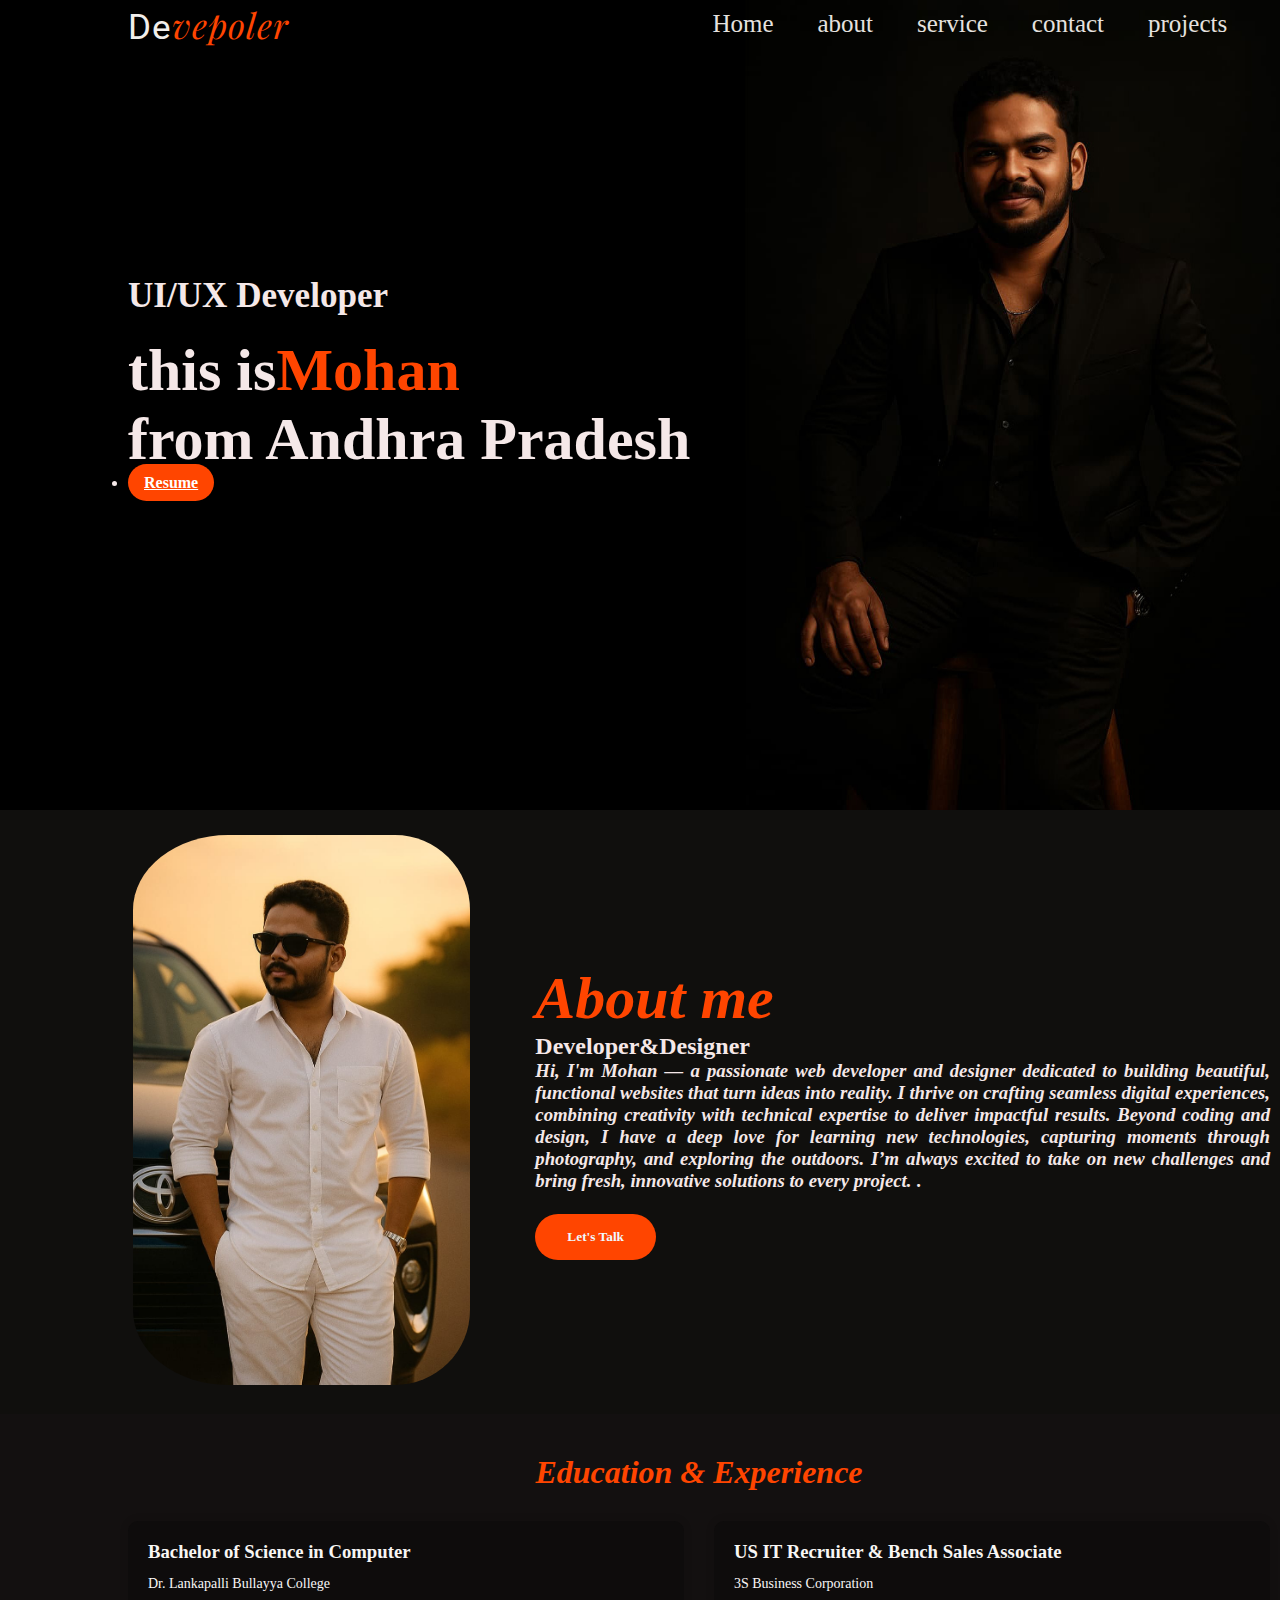
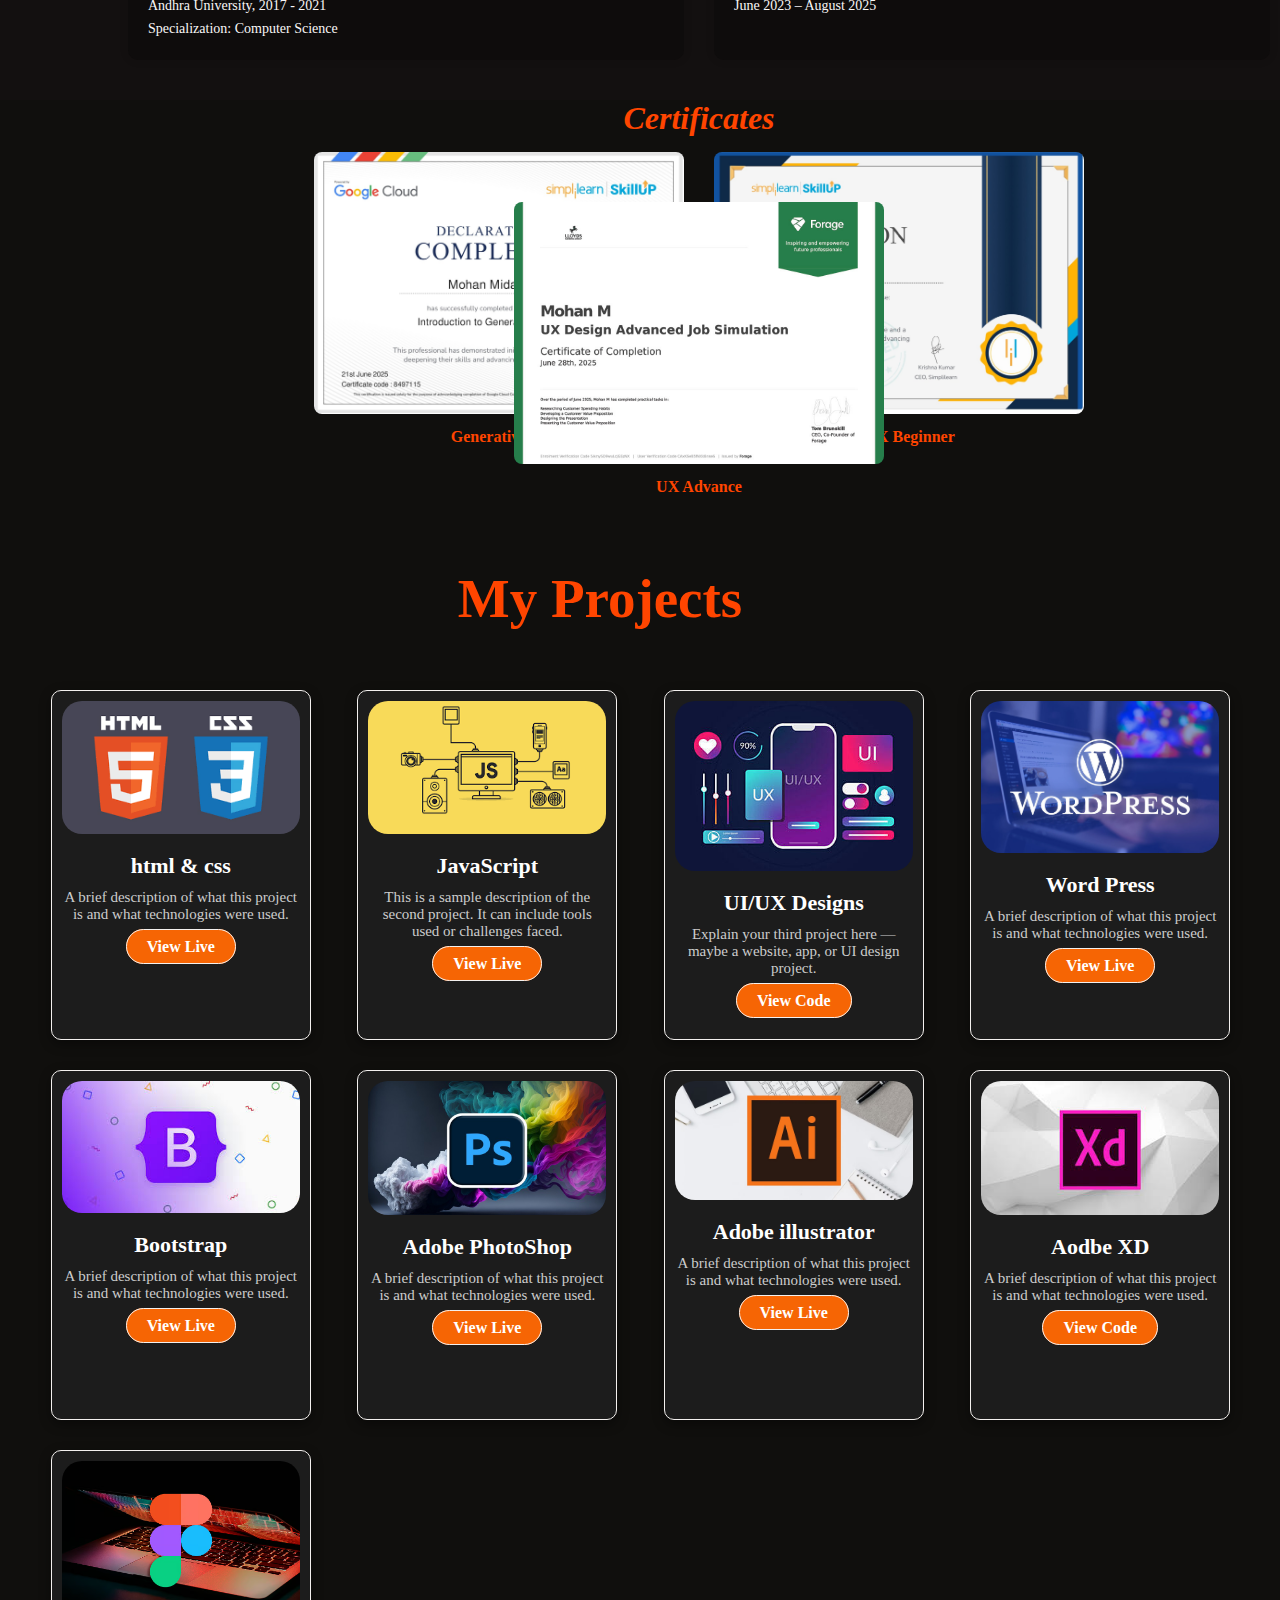
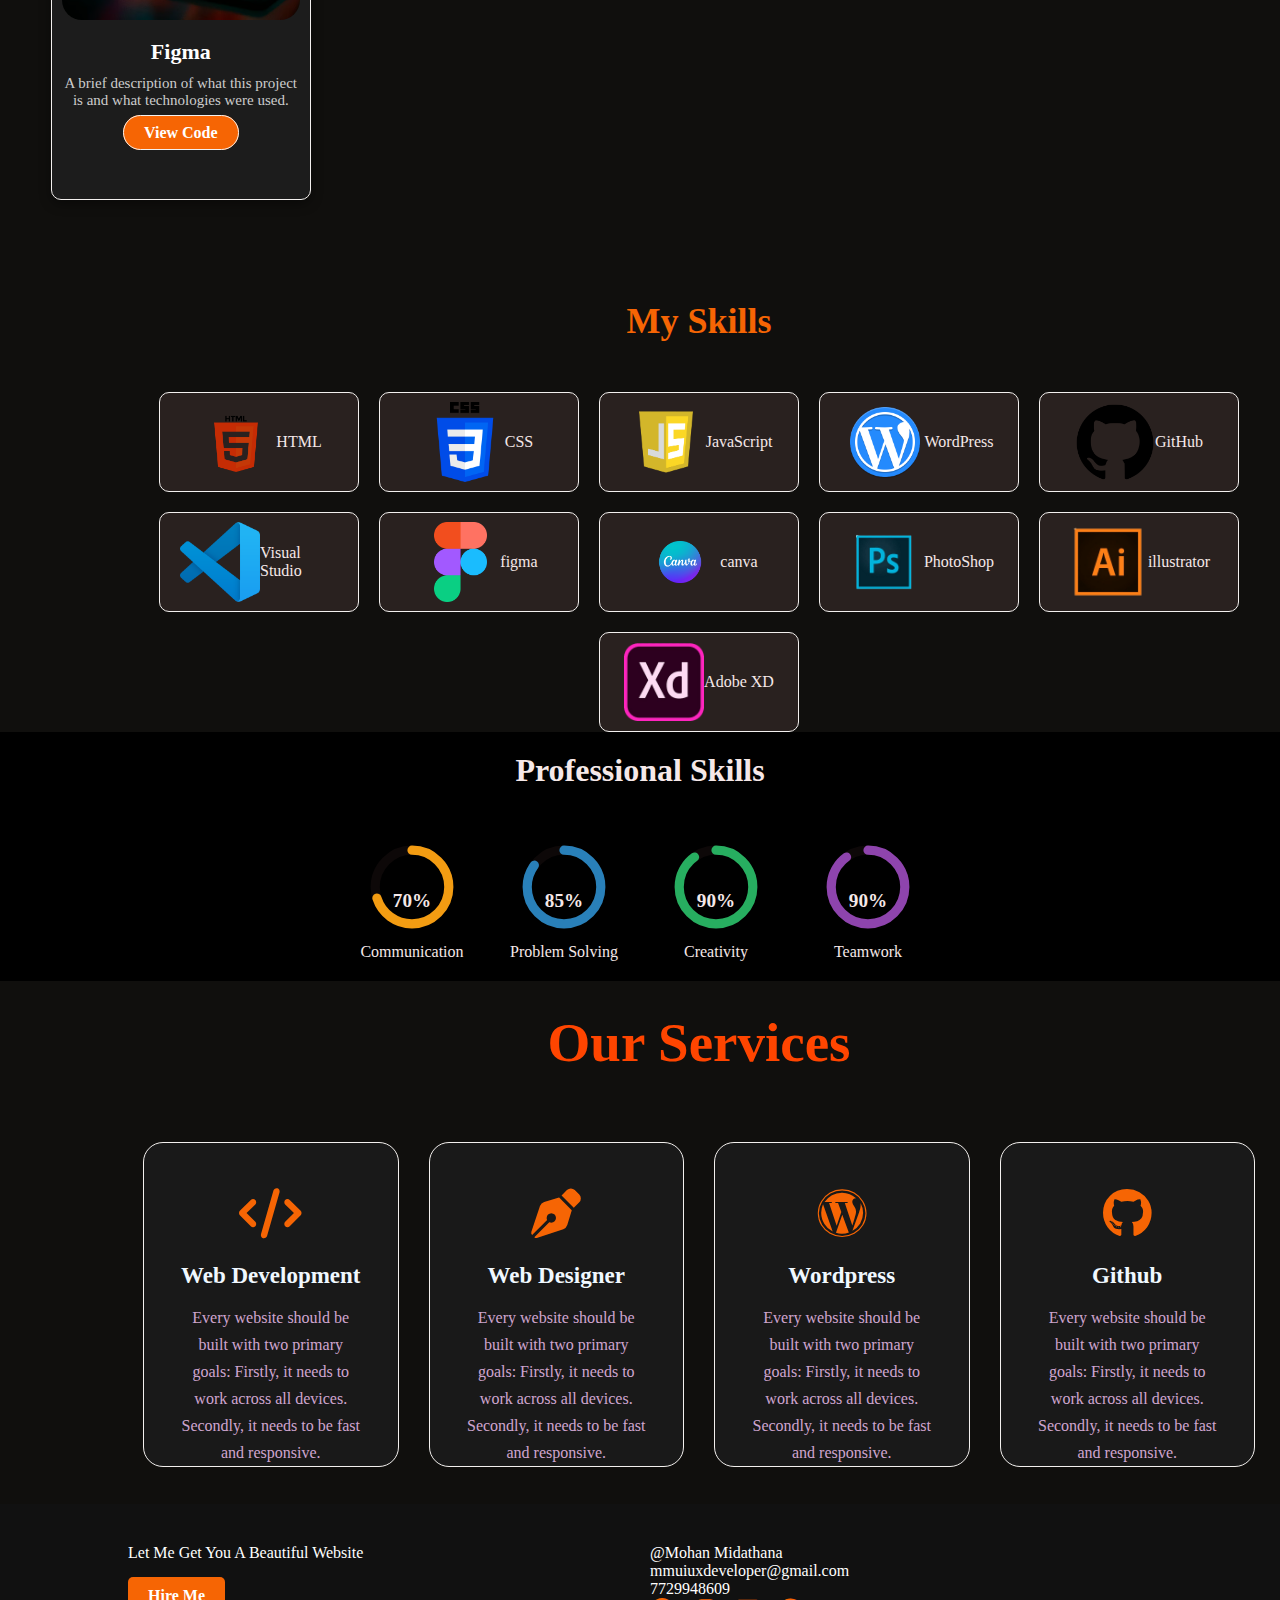
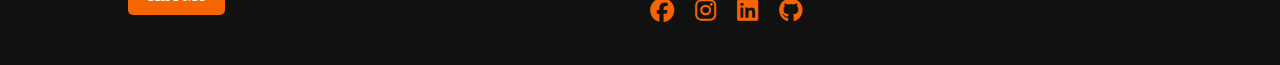
<file: index.html>
<!DOCTYPE html>


<html lang="en">
<head>
    <meta charset="UTF-8">
    <meta name="viewport" content="width=device-width, initial-scale=1.0">
    <title><Midathana class="Portfolio"></Midathana></title>
    <link rel="stylesheet" href="midathana (2).css">
    <script src="java.js"></script>
    <link 
</head>
<body>
    <div id="header">
        <div class="container">
            <nav>
             <div class="logo">
              De<span class="highlight">vepoler</span>
            </div>

            <ul>
                
                <li><a href="#">Home</a></li>
                <li><a href="#about">about</a></li>
                <li><a href="#service">service</a></li>
                <li><a href="#contact">contact</a></li>
                <li><a href="#projects">projects</a></li>
                
                
            </ul>
            </nav>
            <div class="header-text">
                <h3> UI/UX Developer</h3>
                <h1>this is<span>Mohan</span><br> from Andhra Pradesh</h1></div>
                <li><a href="Mohan..uiux.pdf" class="resume-btn" target="_blank">Resume</a></li>
            </div>
        </div>
    </div>
    <!---------about------->
    <div id="about"> 
        <div class="container">
            <div class="row">
                
                <!-- Left side: Image -->
                <div class="about-col-1">
                    <img src="mohan9.jpg.jpg" alt="Mohan" />
                </div>
    
                <!-- Right side: Text -->
                <div class="about-col-2">
                    
                    <h1 class="sub-title" style="color: orangered;" > <em> About me</em></h1>
                    <h2>Developer<span>&Designer</span></h2>
                    <h3  style="color: #eeece8(0, 17%, 98%)" ><em>Hi, I'm Mohan — a passionate web developer and designer dedicated to building beautiful, functional websites that turn ideas into reality.
                        I thrive on crafting seamless digital experiences, combining creativity with technical expertise to deliver impactful results.
                        
                        Beyond coding and design, I have a deep love for learning new technologies, capturing moments through photography, and exploring the outdoors.
                        I’m always excited to take on new challenges and bring fresh, innovative solutions to every project.</em> .</span>
                       
                       <br><br> <button type="button">Let's Talk</button>
                    </h3>
                

                </div>
    
            </div>
        </div>
    </div>
    
  <section id="education-experience" class="edu-exp-section">
  <div class="container">
    <h1 style="color: orangered;"><em>Education & Experience</em></h1>
    <div class="edu-exp-grid">
      <!-- Education Column -->
      <div class="education-card">
        <h3>Bachelor of Science in Computer</h3>
        <p>Dr. Lankapalli Bullayya College<br>
           Andhra University, 2017 - 2021</p>
        <p>Specialization: Computer Science</p>
      </div>

      <!-- Experience Column -->
      <div class="experience-card">
        <h3>US IT Recruiter & Bench Sales Associate</h3>
        <p>3S Business Corporation<br>
           June 2023 – August 2025</p>
      </div>
    </div>
  </div>
</section>

<section id="certificates" class="certificates-section">
    <div class="container">
        <h1><em>Certificates</em></h1>
        <div class="certificates-grid">
            <div class="certificate-card">
                <img src="google.jpeg" alt="Certificate 1">
                <p style="color: orangered;">Generative AI</p>
            </div>
            <div class="certificate-card">
                <img src="uiuxb.jpg.jpeg" alt="Certificate 2">
                <p style="color: orangered;">UI/UX Beginner</p>
            </div>
             <div class="certificate-card">
                <img src="UX ADVANCE.jpg" alt="Certificate 2">
                <p style="color: orangered;">UX Advance</p>
            </div>
            
           
        </div>
    </div>
</section>

   <section id="projects" class="project-grid">
            <div  class="title">
                <h2>My Projects</h2>
            </div>
            <div class="project-card">
                <img src="mhc.jpg" >
                <h3>html & css</h3>
                <p>A brief description of what this project is and what technologies were used.</p>
                <!-- <a onclick="newwindow('index1.html')">View Code</a> -->
                 <a href="index1.html" target="_blank">View Live</a>
            </div>
            <div class="project-card">
                <img src="mjs.jpg" alt="JavaScript">
                <h3>JavaScript</h3>
                <p>This is a sample description of the second project. It can include tools used or challenges faced.</p>
           <!-- <a onclick="newwindow('indexjs.html')">View Code</a> -->
                <a href="indexjs.html" target="_blank">View Live</a>
            </div>
            <div class="project-card">
                <img src="uiux.jpg" alt="UI/UX Designs">
                <h3>UI/UX Designs</h3>
                <p>Explain your third project here — maybe a website, app, or UI design project.</p>
                <a href="https://github.com/yourusername/project" target="_blank">View Code</a>
            </div>
             <div class="project-card">
                <img src="mwp.jpg.jpg" alt="Word Press" >
                <h3>Word Press</h3>
                <p>A brief description of what this project is and what technologies were used.</p>
               <a href="index2.html" target="_blank">View Live</a>
            </div>
             <div class="project-card">
                <img src="boot.jpg" alt="Bootstrap" >
                <h3>Bootstrap</h3>
                <p>A brief description of what this project is and what technologies were used.</p>
                <!-- <a onclick="newwindow('index2.html')">View Code</a> -->
                 <a href="indexboot.html" target="_blank">View Live</a>
                   
            </div>
             <div class="project-card">
                <img src="APS.JPG" alt="Adobe PhotoShop" >
                <h3>Adobe PhotoShop</h3>
                <p>A brief description of what this project is and what technologies were used.</p>
              <a href="indexjs.html" target="_blank">View Live</a>
            </div>
             <div class="project-card">
                <img src="AAI.JPG" alt="Adobe illustrator" >
                <h3>Adobe illustrator</h3>
                <p>A brief description of what this project is and what technologies were used.</p>
                <!-- <a onclick="newwindow('index2.html')">View Code</a> -->
                 <a href="Portfolio/Adobe Ai.jpg.png" target="_blank">View Live</a>
            </div>
             <div class="project-card">
                <img src="AXD.JPG" alt="Adobe XD" >
                <h3>Aodbe XD</h3>
                <p>A brief description of what this project is and what technologies were used.</p>
                <a onclick="newwindow('index2.html')">View Code</a>
            </div>
             <div class="project-card">
                <img src="FIGMA.jpg" alt="figma" >
                <h3>Figma</h3>
                <p>A brief description of what this project is and what technologies were used.</p>
                <a onclick="newwindow('index2.html')">View Code</a>
            </div>

</section>


<section id="skills" class="skills-section">
    <div class="container">
        <h2>My Skills</h2>
        <div class="cells">
             
            <div class="cell">

             <img src="mh.jpg" alt="HTML">
            <p>HTML</p>
            </div>
            <div class="cell">
                <img src="mc.jpg" alt="CSS">
                <p>CSS</p>
            </div>
            <div class="cell">
                <img src="mj.jpg" alt="JavaScript">
                <p>JavaScript</p>
            </div>
            <div class="cell">
                <img src="mw.jpg" alt="WordPress">
                <p>WordPress</p>
            </div>
            <div class="cell">
                <img src="mg.jpg" alt="GitHub">
                <p>GitHub</p>
            </div>
            <div class="cell">
                <img src="mv.jpg" alt="Visual Studio">
                <p>Visual Studio</p>
            </div>
             <div class="cell">
                <img src="mf.jpg" alt="figma">
                <p>figma</p>
            </div>
             <div class="cell">
                <img src="mcn.jpg" alt="canva">
                <p>canva</p>
            </div>
            <div class="cell">
                <img src="Aodbe Ps.jpg.png" alt="canva">
                <p>PhotoShop</p>
            </div>
            <div class="cell">
                <img src="Adobe Ai.jpg.png" alt="canva">
                <p>illustrator</p>
            </div>
            <div class="cell">
                <img src="Adobe xd.jpg.png" alt="canva">
                <p>Adobe XD</p>
            </div>
        </div>
    </div>
</section>
<section>
    <div class="container1">
        <h1 class="heading">Professional Skills</h1>

        <div class="radial-bars">
            <svg viewBox="0 0 100 100">
                <circle class="progress-bar" cx="50" cy="50" r="40" />
                <circle class="path communication" cx="50" cy="50" r="40" />
            </svg>
            <div class="percentage">70%</div>
            <div class="text">Communication</div>
        </div>

        <div class="radial-bars">
            <svg viewBox="0 0 100 100">
                <circle class="progress-bar" cx="50" cy="50" r="40" />
                <circle class="path problem-solving" cx="50" cy="50" r="40" />
            </svg>
            <div class="percentage">85%</div>
            <div class="text">Problem Solving</div>
        </div>

        <div class="radial-bars">
            <svg viewBox="0 0 100 100">
                <circle class="progress-bar" cx="50" cy="50" r="40" />
                <circle class="path creativity" cx="50" cy="50" r="40" />
            </svg>
            <div class="percentage">90%</div>
            <div class="text">Creativity</div>
        </div>

        <div class="radial-bars">
            <svg viewBox="0 0 100 100">
                <circle class="progress-bar" cx="50" cy="50" r="40" />
                <circle class="path teamwork" cx="50" cy="50" r="40" />
            </svg>
            <div class="percentage">90%</div>
            <div class="text">Teamwork</div>
        </div>
    </div>
</section>

    <div id="service">
        <div class="container">
        <div class="title">
            <h2>Our Services</h2>
        </div>
        <link rel="stylesheet" href="https://cdnjs.cloudflare.com/ajax/libs/font-awesome/6.5.0/css/all.min.css">

        <div class="box">
            <div class="card">
                <i class="fa-solid fa-code"></i>
                <h4>Web Development</h4>
                <div class="pra">
                    <p>
                        Every website should be built with two primary goals: 
                        Firstly, it needs to work across all devices. 
                        Secondly, it needs to be fast and responsive.
                    </p>
                    <p style="text-align: center;">
                        <a class="button" href="#">Read More</a>
                    </p>
                </div>
            </div>
            <div class="card">
                <i class="fa-solid fa-pen-nib"></i>
                <h4>Web Designer</h4>
                <div class="pra">
                    <p>
                        Every website should be built with two primary goals: 
                        Firstly, it needs to work across all devices. 
                        Secondly, it needs to be fast and responsive.
                    </p>
                    <p style="text-align: center;">
                        <a class="button" href="#">Read More</a>
                    </p>
                </div>
            </div>
            <div class="card">
                <i class="fa-brands fa-wordpress"></i>
                <h4>Wordpress</h4>
                <div class="pra">
                    <p>
                        Every website should be built with two primary goals: 
                        Firstly, it needs to work across all devices. 
                        Secondly, it needs to be fast and responsive.
                    </p>
                    <p style="text-align: center;">
                        <a class="button" href="#">Read More</a>
                    </p>
                </div>
            </div>  
             <div class="card">
                <i class="fa-brands fa-github"></i>
                <h4>Github</h4>
                <div class="pra">
                    <p>
                        Every website should be built with two primary goals: 
                        Firstly, it needs to work across all devices. 
                        Secondly, it needs to be fast and responsive.
                    </p>
                    <p style="text-align: center;">
                        <a class="button" href="#">Read More</a>
                    </p>
                </div>
            </div> 

        </div>
          
    </div>
    

    
                          
<link rel="stylesheet" href="https://cdnjs.cloudflare.com/ajax/libs/font-awesome/6.5.0/css/all.min.css">


   <div class="contact-footer-container">
  <!-- Contact Section -->
  <div class="contact-box">
    <p>Let Me Get You A Beautiful Website</p>
    <a href="#contact" class="button">Hire Me</a>
  </div>

  <!-- Footer Section -->
  <div class="footer-box">
    <p>
      @Mohan Midathana<br>
      mmuiuxdeveloper@gmail.com<br>
      7729948609
    </p>

    <div class="social">
      <a href="https://facebook.com" target="_blank">
        <i class="fa-brands fa-facebook"></i>
      </a>
      <a href="https://instagram.com" target="_blank">
        <i class="fa-brands fa-instagram"></i>
      </a>
      <a href="https://linkedin.com" target="_blank">
        <i class="fa-brands fa-linkedin"></i>
      </a>
      <a href="https://github.com/Mohanuiuxdeveloper" target="_blank">
        <i class="fa-brands fa-github"></i>
      </a>
    </div>
  </div>
</div>

    </footer>
</body>
</html>
</file>
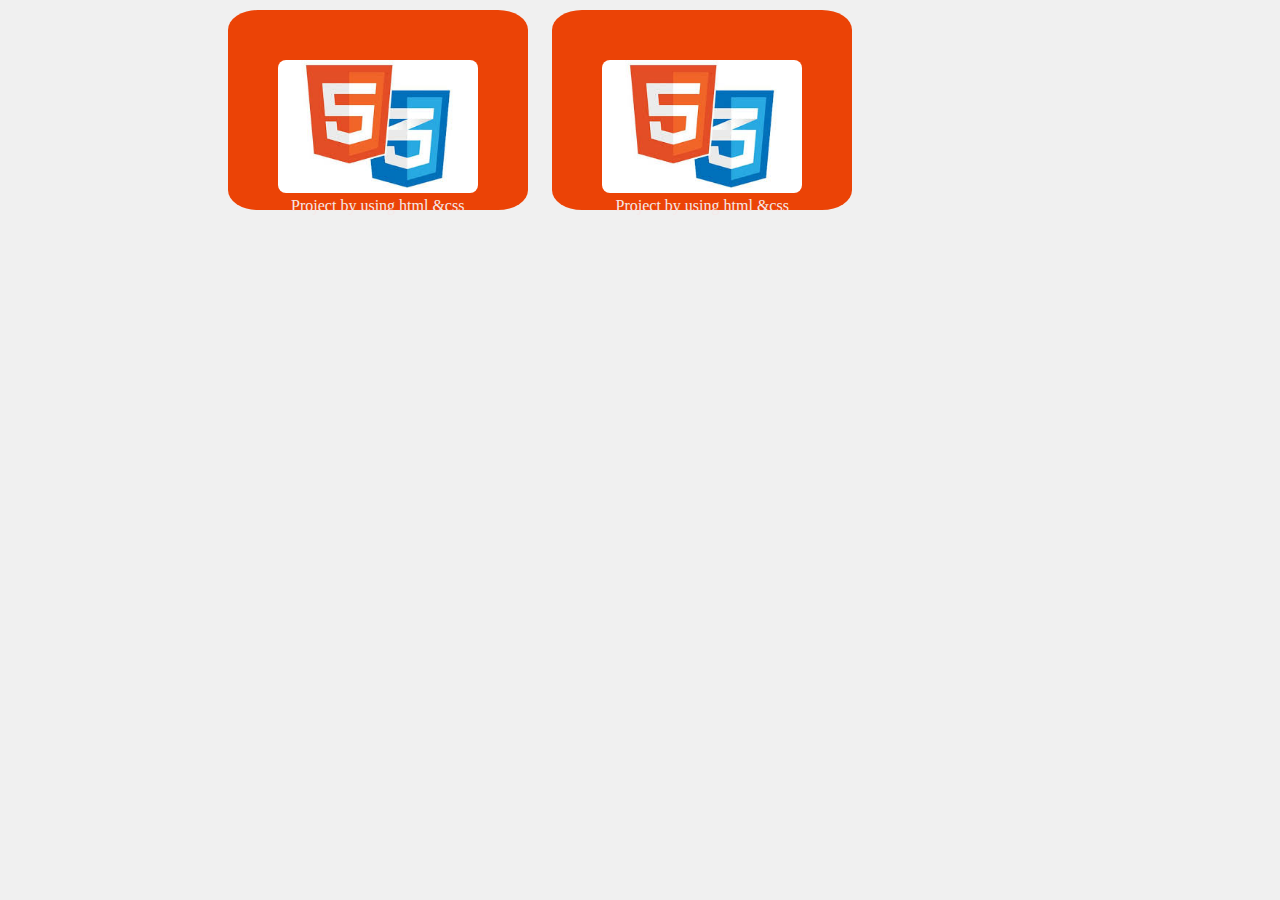
<file: index1.html>
<!DOCTYPE html>
<html lang="en">
<head>
    <meta charset="UTF-8">
  
    <title>html project</title>
     <link rel="stylesheet" href="midathana (2).css">
    <script src="java.js"></script>
    
</head>
<body>
   <section>
     <div >
        <a href="https://mohanuiuxdeveloper.github.io/New/"><img src="hcm.jpg" alt="">
         </a>
     </div>       
      <p>Project by using html &css</p>

   </section>
   <section>
     <div >
        <img src="hcm.jpg" alt="">
     </div>       
      <p>Project by using html &css</p>

   </section>
        

</body>
</html>

<style>
      body{
         background-color: #f0f0f0;
         font-family: Arial, sans-serif;
         text-align: center;
         padding-right: 200px;
      }
      section {
         background-color: #eb4306;
         border-radius: 10%;
         /* box-shadow: 0 2px 10px rgba(0, 0, 0, 0.1); */
         padding: 50px;
         width: 300px;
         margin: 10px;
         height: 200px; 
         display: inline-block;
      }
      img {
         width: 200px;
         height: auto;
         border-radius: 8px;
      }





</style>
</file>
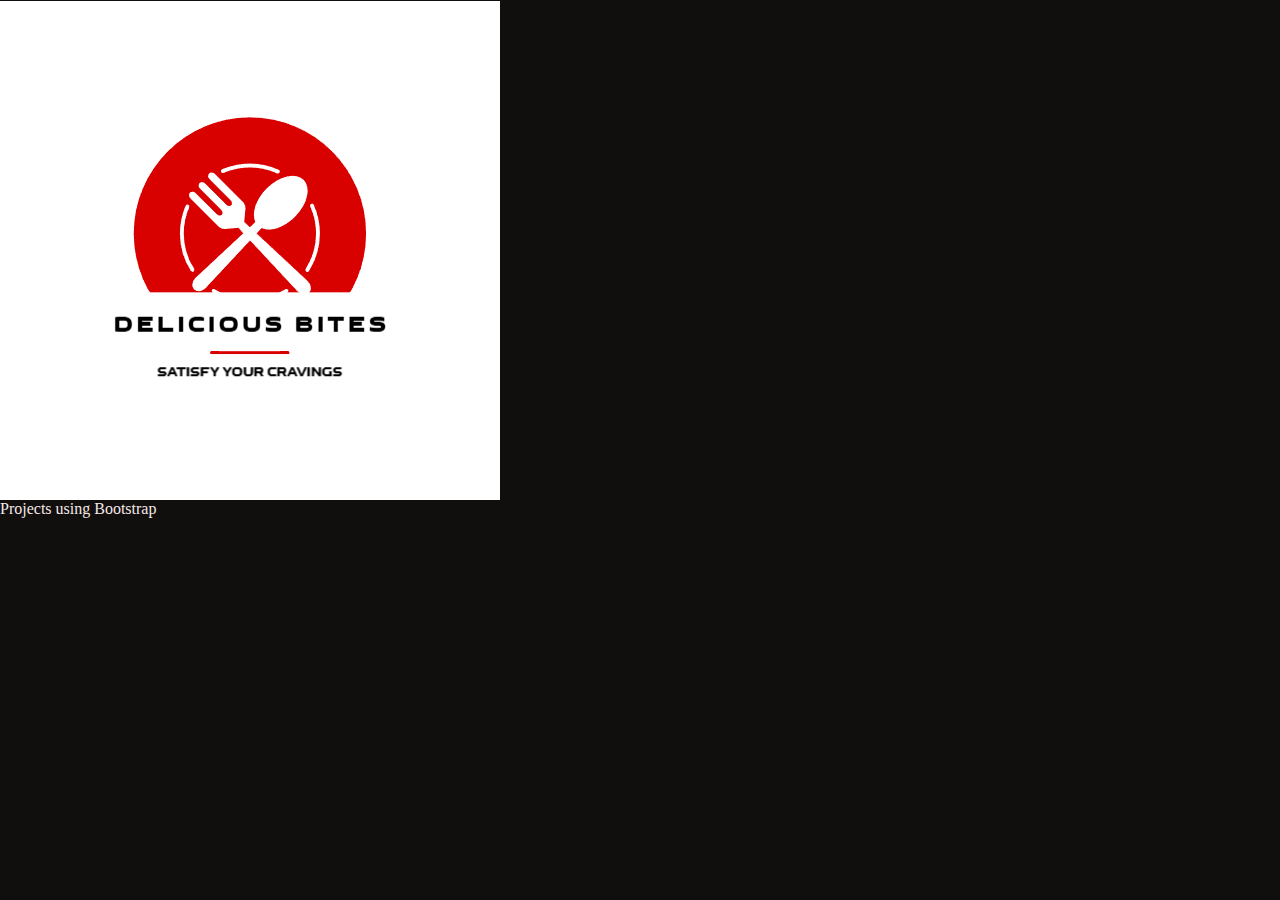
<file: indexboot.html>
<html lang="en">
<head>
    <meta charset="UTF-8">
   
    <title>Java Script Projects</title>
     <link rel="stylesheet" href="midathana (2).css">
    <!-- <script src="java.js"></script> -->
</head>
<body>
    <section>
        <div>
            <a href="https://mohanuiuxdeveloper.github.io/bootstrap/"><img src="logo.png" alt=""></a>
            <p>Projects  using Bootstrap</p>
        </div>
    </section>
        <!-- <section>
        <div>
            <a href="https://mohanuiuxdeveloper.github.io/New/"><img src="JSm.jpg.jpg" alt=""></a>
            <p>Projects  using Bootstrap</p>
        </div>
    </section> -->
    

</body>
</html>

<style>

.body{
    background-color: aquamarine;
    font-family: Arial, sans-serif;
    text-align: center;
    padding-right: 200px;
}
.section{
  background-color: aqua;
  border-radius: 10%;
    /* box-shadow: 0 2px 10px rgba(0, 0, 0, 0.1);- */
  padding: 50px;
  width: 300px;
  margin: 20px;
  height: 200px;
  display: inline-block;

}
.image{
    width: 100px;
    height: auto;
    border-radius: 10px;
}

</style>
</file>
<file: midathana (2).css>
@import url('https://fonts.googleapis.com/css2?family=Roboto:wght@500&family=Playfair+Display:ital,wght@1,600&display=swap');


/* Default (desktop-first design) */

/* Tablet screens (768px and below) */
@media screen and (max-width: 768px) {
  nav ul {
    flex-direction: column;
    align-items: center;
  }

  .header-text h1 {
    font-size: 24px;
  }

  .project-card {
    width: 100%;
    margin: 10px 0;
  }

  .cells {
    grid-template-columns: 1fr 1fr;
  }

  .about-col-1, .about-col-2 {
    width: 100%;
    text-align: center;
  }
}

/* Mobile phones (480px and below) */
@media screen and (max-width: 480px) {
  nav ul li {
    padding: 5px 0;
  }

  .header-text h1, h3 {
    font-size: 18px;
  }

  .project-card, .certificate-card, .cell {
    width: 100%;
  }

  .about-col-1 img {
    width: 80%;
  }

  .container1 .radial-bars {
    width: 100%;
    margin: 10px auto;
  }
}
/* Header styles */


.logo {
    color: rgb(248, 241, 239);
    font-size: 35px;
    letter-spacing: 1px;
    cursor: pointer;
    font-family: 'Roboto', sans-serif;
}

.logo .highlight {
    color: orangered;
    font-family: 'Playfair Display', serif;
    font-style: italic;
}


*{
    margin: 0;
    padding: 0;
    font-family: sens-serlf;
    box-sizing :border-box;
    background-position: center;
    background-size: cover;
}
body{
    background-color:rgb(16, 15, 13);
    color:rgb(245, 232, 232);

}
#header{
    width: 100%;
    height: 90vh;
    background-image: url("Mmm.jpg.jpg");
    background-size: cover;
    background-position: center;
}
nav{
    display: flex;
    align-items: center;
    justify-content: space-between;
    padding-right: 2%;
    
    
}
.logo {
    color: rgb(241, 238, 235); /* base color */
    font-size: 35px;
    letter-spacing: 1px;
    cursor: pointer;
}

.logo .highlight {
    color:orange(228, 106, 18); /* second color */
}


.container{
    padding: 0px 10%;
    padding-right: 10px;

}



nav ul li{
    display: inline-block;
    list-style: none;
    margin: 10px 20px;
}

nav ul li a{
    color: rgb(229, 225, 223);
    text-decoration: none;
    font-size: 25px;
    position:relative;
}

nav ul li a::after{
    content: home;
    width: 0%;
    height: 4px;
    background: #f66504;
    position: absolute;
    left:0;
    bottom: -6px;

}

nav ul li a:hover::after{
    width: 100%;

}
.header-text{
    margin-top: 20%;
    font-size: 30px;

}

.header-text h1{
    font-size: 60px;
    margin-top: 20px;
}

.header-text h1 span{
    color: orangered;

}
.resume-btn {
    background-color: orangered;
    color: white;
    padding:10px 16px;
    border-radius: 20px;
    font-weight: bold;
    transition: background 0.3s, transform 0.3s;
}

.resume-btn:hover {
    background-color: #0D47A1;
    transform: scale(1.05);
}


<!-------------about---------->


.about {
    background: #101010;
    width: 100%;
    padding: 100px 0px;
 
    
}


.row {
    display: flex;
    justify-content: space-between;
    align-items: center ;
    flex-wrap: wrap;
    gap: 40px; /* Optional spacing between image and text */
}

.about-col-1 {
    flex: 1;
    max-width: 400px;
}

.about-col-1 img {
    width: 100%;
    height: 600px;
    object-fit: cover;
    border-radius:100px;
    padding: 25px;
    padding-left: 5px;
    
}


.about-col-2 {
    flex: 2;
    display:100%;
    text-align: justify;
    flex-wrap: wrap;
}


.sub-title{
    font-size: 60px;
    font-weight: 600;
    color: aliceblue;
   
    
}
button{
    background-color:orangered;
    color: aliceblue;
    text-decoration: none;
    border: 2px solid transparent;
    font-weight: bold;
    padding: 13px 30px;
    border-radius: 30px;
    transform: .4s;

}
button:hover{
    background-color: transparent;
    border: 2px solid #0D47A1;
    cursor: pointer;
}



/* /////////...........projects section,,,,,,,,,,,,,,,, */
.projects {
    width: 100%;
    height: auto;
    background: #111;
    color: white;
    /* padding: 60px 10%; */

}

/* .title{
    width: 100%;
    height: 100px;
    text-align: center;
    font-size: 36px;
    margin-bottom: 40px;
    color: #f66504;
    text-transform: uppercase;
} */
.project-grid {
    display: flex;
    width: 100%;
    height: auto;
    flex-wrap: wrap;
    justify-content: space-between;
    padding: 50px;
}

.project-card {
    width:22%;
    height: 350px;
    background: #1c1c1c;
    border: 1.5px solid #f3f0ee;
    margin-left: 1px;
    margin-top: 30px;
    padding: 10px;
    border-radius: 10px;
    box-shadow: 0 4px 12px rgba(0, 0, 0, 0.4);
    /* flex: 1 1 300px; */
    transition: transform 0.3s ease;
    text-align: center;
    /* display: flex;
    flex-wrap: wrap; */
    
}

.project-card:hover {
    transform: translateY(-10px);
}

.project-card img {
    width: 100%;
    border-radius: 20px;
    margin-bottom: 15px;
    
}

.project-card h3 {
    color: #fff;
    margin-bottom: 10px;
    font-size: 22px;
    
}

.project-card p {
    font-size: 15px;
    color: #ccc;
    margin-bottom: 15px;
    
}

.project-card a {
    background: #f66504;
    color: white;
    border: 1.5px solid #f3f0ee;
    padding: 8px 20px;
    border-radius: 20px;
    text-decoration: none;
    transition: background 0.3s;
    font-weight: bold;
}

.project-card a:hover {
    background: #0D47A1
}


.section { 
    background: #151210;
    padding: 100px 10%;
}

@media (max-width: 768px) {
    .project-card {
        width: 100%;
    }
}


/*skills*/

.skills-section h2 {
    text-align: center;
    color: #f66504;
    font-size: 36px;
    padding: 50px;
}

.skills-section .cells {
    display: flex;
    justify-content: center;
    gap: 20px; 
    flex-wrap: wrap;
}

.skills-section .cell {
    display: flex;
    justify-content: center;
    align-items: center;
    width: 200px;
    height: 100px; 
    padding: 10px 20px;
    border: 1.5px solid #f3f0ee;
    border-radius: 10px;
    background: #29211f;
}

.skills-section .cell img {
    width: 80px;
    height: 80px;
    object-fit: contain;
}
/* --------------------proficinal-----------------*/

.container1 {
    
    display: flex;
    flex-wrap: wrap;
    justify-content: center;
    gap: 2rem;
    padding: 20px;
    background-color: #000000;
}

.heading {
    width: 100%;
    text-align: center;
    font-size: 2rem;
    margin-bottom: 20px;
}

.radial-bars {
    position: relative;
    width: 120px;
    height: 120px;
    display: flex;
    flex-direction: column;
    align-items: center;
    justify-content: center;
}

svg {
    width: 100px;
    height: 100px;
    transform: rotate(-90deg);
}

.progress-bar {
    fill: none;
    stroke: #0d0808;
    stroke-width: 10;
}

.path {
    fill: none;
    stroke-width: 10;
    stroke-linecap: round;
    stroke-dasharray: 251.2; /* circumference = 2πr, r = 40 */
    stroke-dashoffset: 0;
    transition: stroke-dashoffset 1s ease;
}

/* Example percentages */
.path.communication {
    stroke: #f39c12;
    stroke-dashoffset: calc(251.2 - (251.2 * 70 / 100));
}

.path.problem-solving
{
    stroke: #2980b9;
    stroke-dashoffset: calc(251.2 - (251.2 * 85 / 100));
}

.path.creativity {
    stroke: #27ae60;
    stroke-dashoffset: calc(251.2 - (251.2 * 90 / 100));
}

.path.teamwork {
    stroke: #8e44ad;
    stroke-dashoffset: calc(251.2 - (251.2 * 90 / 100));
}

.percentage {
    position: absolute;
    font-size: 1.2rem;
    font-weight: bold;
    text-align: center;
}

.text {
    margin-top: 10px;
    font-size: 1rem;
    text-align: center;
}

    
/*-----------------service------------------*/

.service{
     background: #101010;
     width: 100%;
     padding: 100px 0px;
     padding-right:95px;
  

}
.title h2{
    color: orangered;
    font-size: 55px;
    width: 1100px;
    margin: 30px auto;
    text-align: center;
}
.box{
    display: flex;
    justify-content: center;
    align-items: center;
    min-height: 400px;
}
.card{
    height: 325px;
    width: 305px;
    padding: 20px 35px;
    padding-bottom: 70px;
    border: 1.5px solid #f3f0ee;
    background: #191919;
    border-radius: 20px;
    margin: 15px;
    position: relative;
    overflow: hidden;
    text-align: center;
}
.card i{
    font-size: 50px;
    display: block;
    text-align: center;
    margin: 25px 0px;
    color: #f66504;

}
h4{
    color: aliceblue;
    font-size: 23px;
    margin-bottom: 15px;

}
.pra p{
    color:#fcfc;
    font-size:16px;
    line-height: 27px;
    margin-bottom: 25px;

}
.card .button{
    background-color:orangered;
    color: aliceblue;
    text-decoration: none;
    border: 2px solid transparent;
    font-weight: bold;
    padding: 10px 24px;
    border-radius: 30px;
    transform: .4s;
}
.card .button:hover{

    background-color: transparent;
    border: 2px solid #0D47A1;
    cursor: pointer;

}

/*-----------------education and experience------------------*/
.edu-exp-section {
    padding: 40px 0;
    background-color: #131010;
  }

  .edu-exp-section h1 {
    text-align: center;
    margin-bottom: 30px;
    font-size: 2em;
  }

  
  .edu-exp-grid {
    display: flex;
    justify-content: space-between;
    flex-wrap: wrap;
    gap: 30px;
  }

  .education-card, .experience-card {
    flex: 1 1 45%;
    background: rgb(14, 12, 12);
    padding: 20px;
    box-shadow: 0 0 10px rgba(0,0,0,0.1);
    border-radius: 10px;
  }

  .education-card h3, .experience-card h3 {
    color: #f8f6f4;
    margin-bottom: 10px;
  }

.education-card p, .experience-card p {
    font-size: 14px;
    line-height: 1.6;
    color: #f9f7f7;
  } 

  @media (max-width: 768px) {
    .education-card, .experience-card {
      flex: 1 1 100%;
    }
  }
.certificates-grid {
    display: flex;
    justify-content: center;
    flex-wrap: wrap;
    /* gap: 20px; */
    margin-bottom: 250px;
   
}
.certificates-section h1 {
    text-align: center;
    color: orangered;
   
}

.certificate-card {
    /* background-color: #c25454; */
    padding: 15px;
    border-radius: 10px;
    width: 400px;
    height: 50px;
    text-align: center;
    /* box-shadow: 0 0 10px rgba(255, 69, 0, 0.3); */
}

.certificate-card img {
    width: 100%;
    border-radius: 8px;
    margin-bottom: 10px;
}

.certificate-card p {
    color: white;
    font-weight: bold;
}



/*-----------------contact me------------------*/
.contact-footer-container {
  display: flex;
  justify-content: space-between;
  align-items: flex-start;
  background: #111;
  color: white;
  padding: 40px 10%;
  flex-wrap: wrap;
  gap: 20px;
}

.contact-box, .footer-box {
  flex: 1 1 45%;
}

.button {
  background-color: #f66504;
  color: white;
  padding: 10px 20px;
  text-decoration: none;
  border-radius: 5px;
  font-weight: bold;
  display: inline-block;
  margin-top: 15px;
}

.social a {
  margin-right: 15px;
  color: #f66504;
  font-size: 24px;
  text-decoration: none;
}

/* Responsive: Stack on small screens */
@media (max-width: 768px) {
  .contact-footer-container {
    flex-direction: column;
  }
}
</file>
